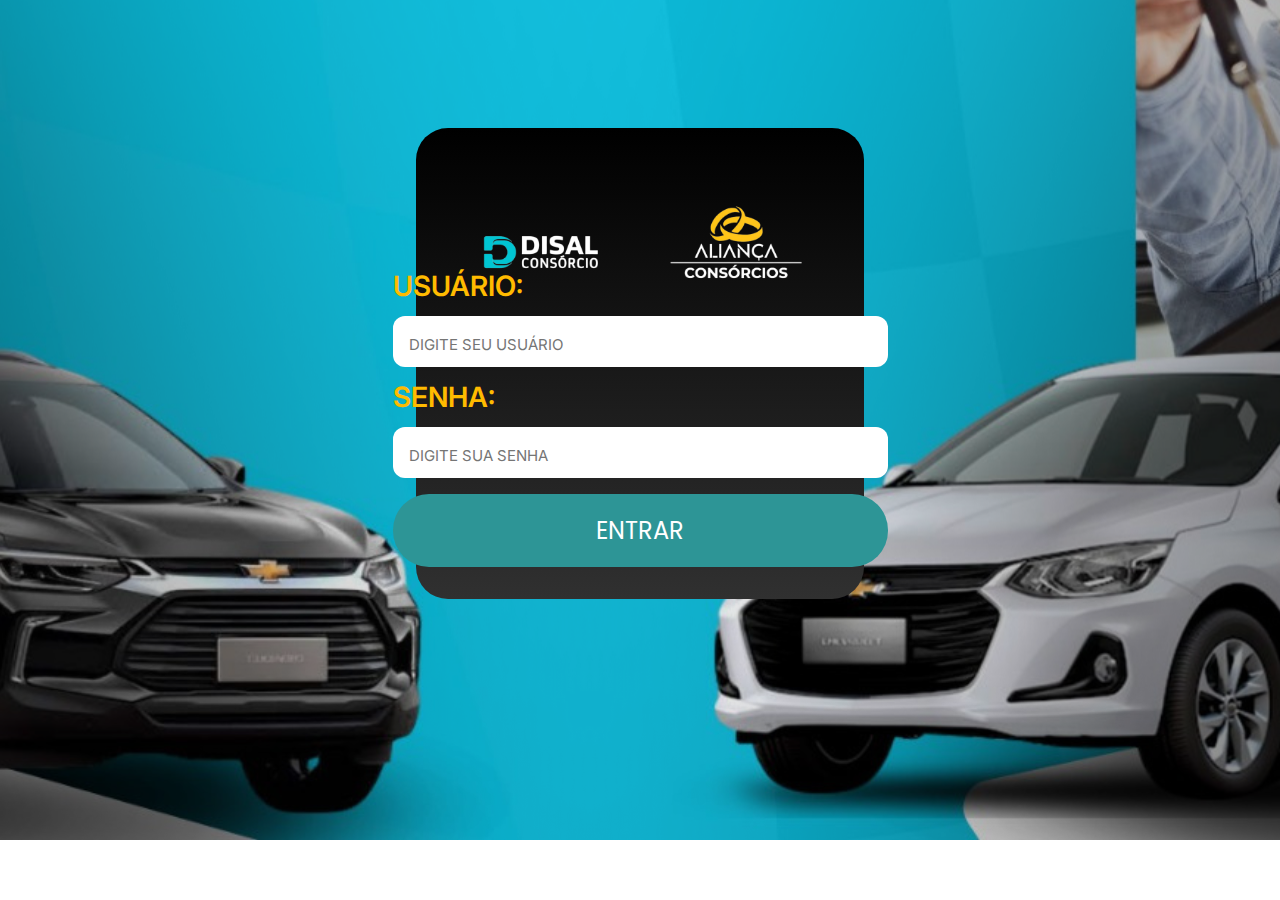
<file: index.html>
<!DOCTYPE html>
<html lang="pt-br">
<head>
    <meta charset="UTF-8">
    <meta name="viewport" content="width=device-width, initial-scale=1.0">
    <title>Consultar CPF</title>
    <link rel="stylesheet" href="styles.css">
    <link rel="preconnect" href="https://fonts.googleapis.com">
    <link rel="preconnect" href="https://fonts.gstatic.com" crossorigin>
    <link href="https://fonts.googleapis.com/css2?family=Anton&family=Inter:wght@100..900&family=Poppins:ital,wght@0,100;0,200;0,300;0,400;0,500;0,600;0,700;0,800;0,900;1,100;1,200;1,300;1,400;1,500;1,600;1,700;1,800;1,900&display=swap" rel="stylesheet">
</head>
<body>
    <section class="login">
        <div class="login-area">
            <div class="login-area-title-img">
                <img src="assets/LogoDisal.png" alt="">
                <img src="assets/LogoAlianca.png" alt="">
            </div>
            <form id="login" class="login__form" action="" name="" method="">
                <label for="name">Usuário:</label>
                <input class="login__form-required" type="text" id="name" autocomplete="username" placeholder="Digite seu usuário" name="name" required>
    
                <label for="password">Senha:</label>
                <input class="login__form-required" type="password" id="password" placeholder="Digite sua senha" name="password" autocomplete="current-password" required>
    
                <button class="login__form-submit" type="submit">Entrar</button>
            </form>
        </div>
    </section>
    <script src="scripts/password.js"></script>
</body>
</html>
</file>
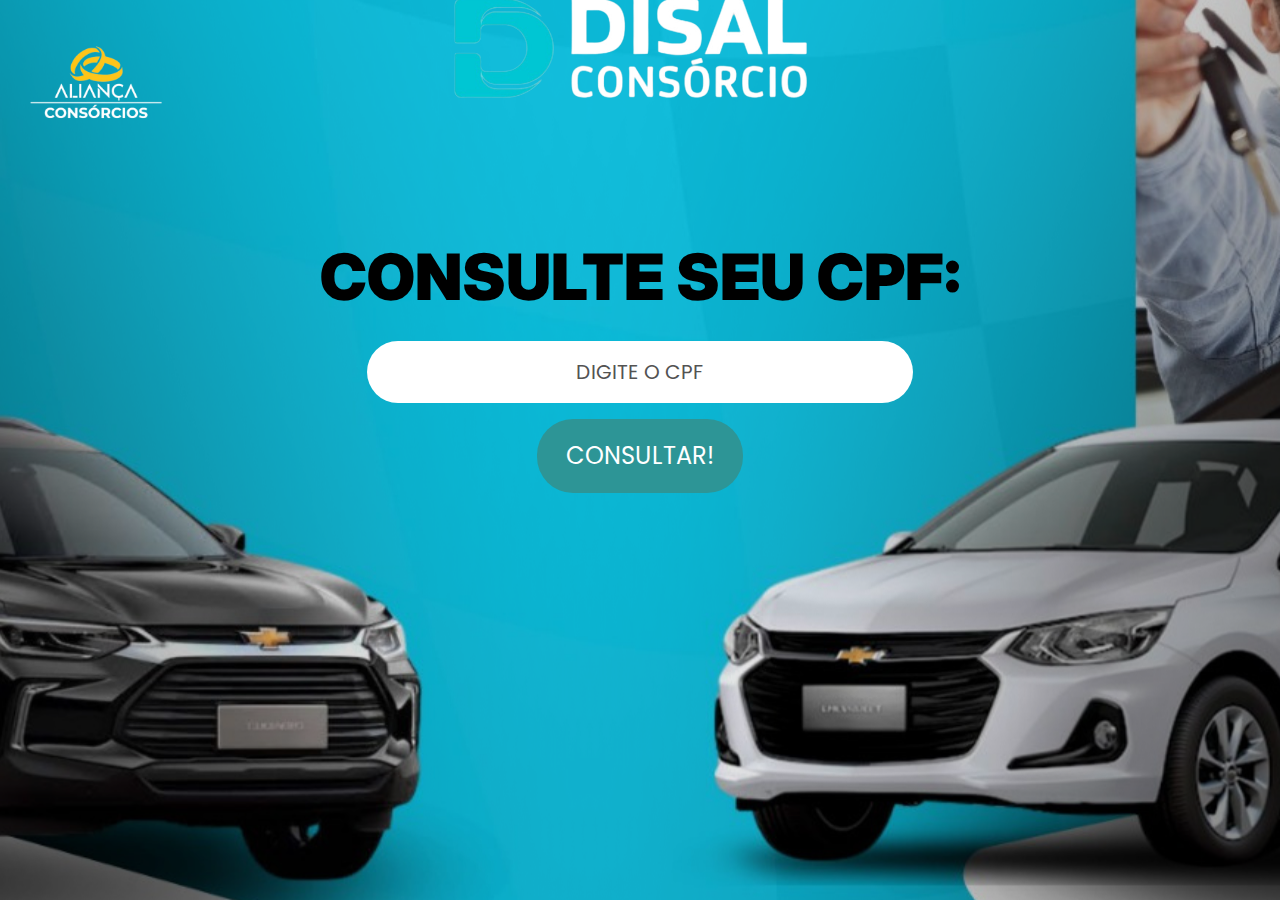
<file: cpfAprovado.html>
<!DOCTYPE html>
<html lang="pt-br">
<head>
    <meta charset="UTF-8">
    <meta name="viewport" content="width=device-width, initial-scale=1.0">
    <title>Consultar CPF</title>
    <link rel="stylesheet" href="styles.css">
    <link rel="preconnect" href="https://fonts.googleapis.com">
    <link rel="preconnect" href="https://fonts.gstatic.com" crossorigin>
    <link href="https://fonts.googleapis.com/css2?family=Anton&family=Inter:wght@100..900&family=Poppins:ital,wght@0,100;0,200;0,300;0,400;0,500;0,600;0,700;0,800;0,900;1,100;1,200;1,300;1,400;1,500;1,600;1,700;1,800;1,900&display=swap" rel="stylesheet">
</head>
<body>
    <section class="area-de-cpf">
        <div class="area-de-cpf__img-aliança-div">
            <img class="area-de-cpf__img-aliança" src="assets/LogoAlianca.png" alt="">
        </div>
        <div class="area-de-cpf__form-img">
            <img class="area-de-cpf__img-disal" src="assets/LogoDisal.png" alt="">
            <form id="formulario" class="area-de-cpf__form" name="" method="" action="">
                <p>
                    <h2 class="area-de-cpf__form__titulo" id="titulo-form">Consulte seu CPF:</h2>
                </p>
                <p>
                    <input class="area-de-cpf__form__input" oninput="mascara(this)" type="text" name="nome" id="nome" placeholder="Digite o CPF" required/>
                </p>
                <button class="area-de-cpf__form__botao" type="submit">Consultar!</button>
            </form>
            <h2 id="destaque" class="area-de-cpf__premiação margin-animação"><strong class="animação">Parabéns!!</strong></h2>
            <h2 id="premiacao" class="area-de-cpf__premiação margin">Seu CPF foi aprovado para um crédito de até: <h2 id="prem-reais" class="area-de-cpf__premiação"></h2></h2>
        </div>
    </section>
    <!-- Preenche CPF: -->
    <script>
        // Código para preencher o CPF
        function mascara(i){
            var v = i.value;

            if(isNaN(v[v.length-1])){ // impede entrar outro caractere que não seja número
                i.value = v.substring(0, v.length-1);
                return;
            }

            i.setAttribute("maxlength", "14");
            if (v.length == 3 || v.length == 7) i.value += ".";
            if (v.length == 11) i.value += "-";
        }
    </script>
    <script src="scripts/password.js"></script>
    <script src="scripts/CPFvalidation.js"></script>
</body>
</html>
</file>
<file: styles.css>
@import url("reset.css");
@import url("styles/cpf.css");
@import url("styles/form.css");

:root {
    --cor-da-fonte-principal: rgb(255, 187, 0);
    --cor-da-fonte-secundaria: #000000;

    --cor-de-fundo: #FFFFFF;

    --fonte-principal: 'Poppins';
    --fonte-secundaria: 'Inter';
    --fonte-terciaria: 'Anton';
}

body {
    background: url(assets/FundoBody.png);
    font-family: var(--fonte-principal);
    color: var(--cor-da-fonte-secundaria);
}

@media screen and (max-width: 1650px) {
    body {
        background: url(assets/FundoBody.png) center no-repeat;
    }
}
</file>
